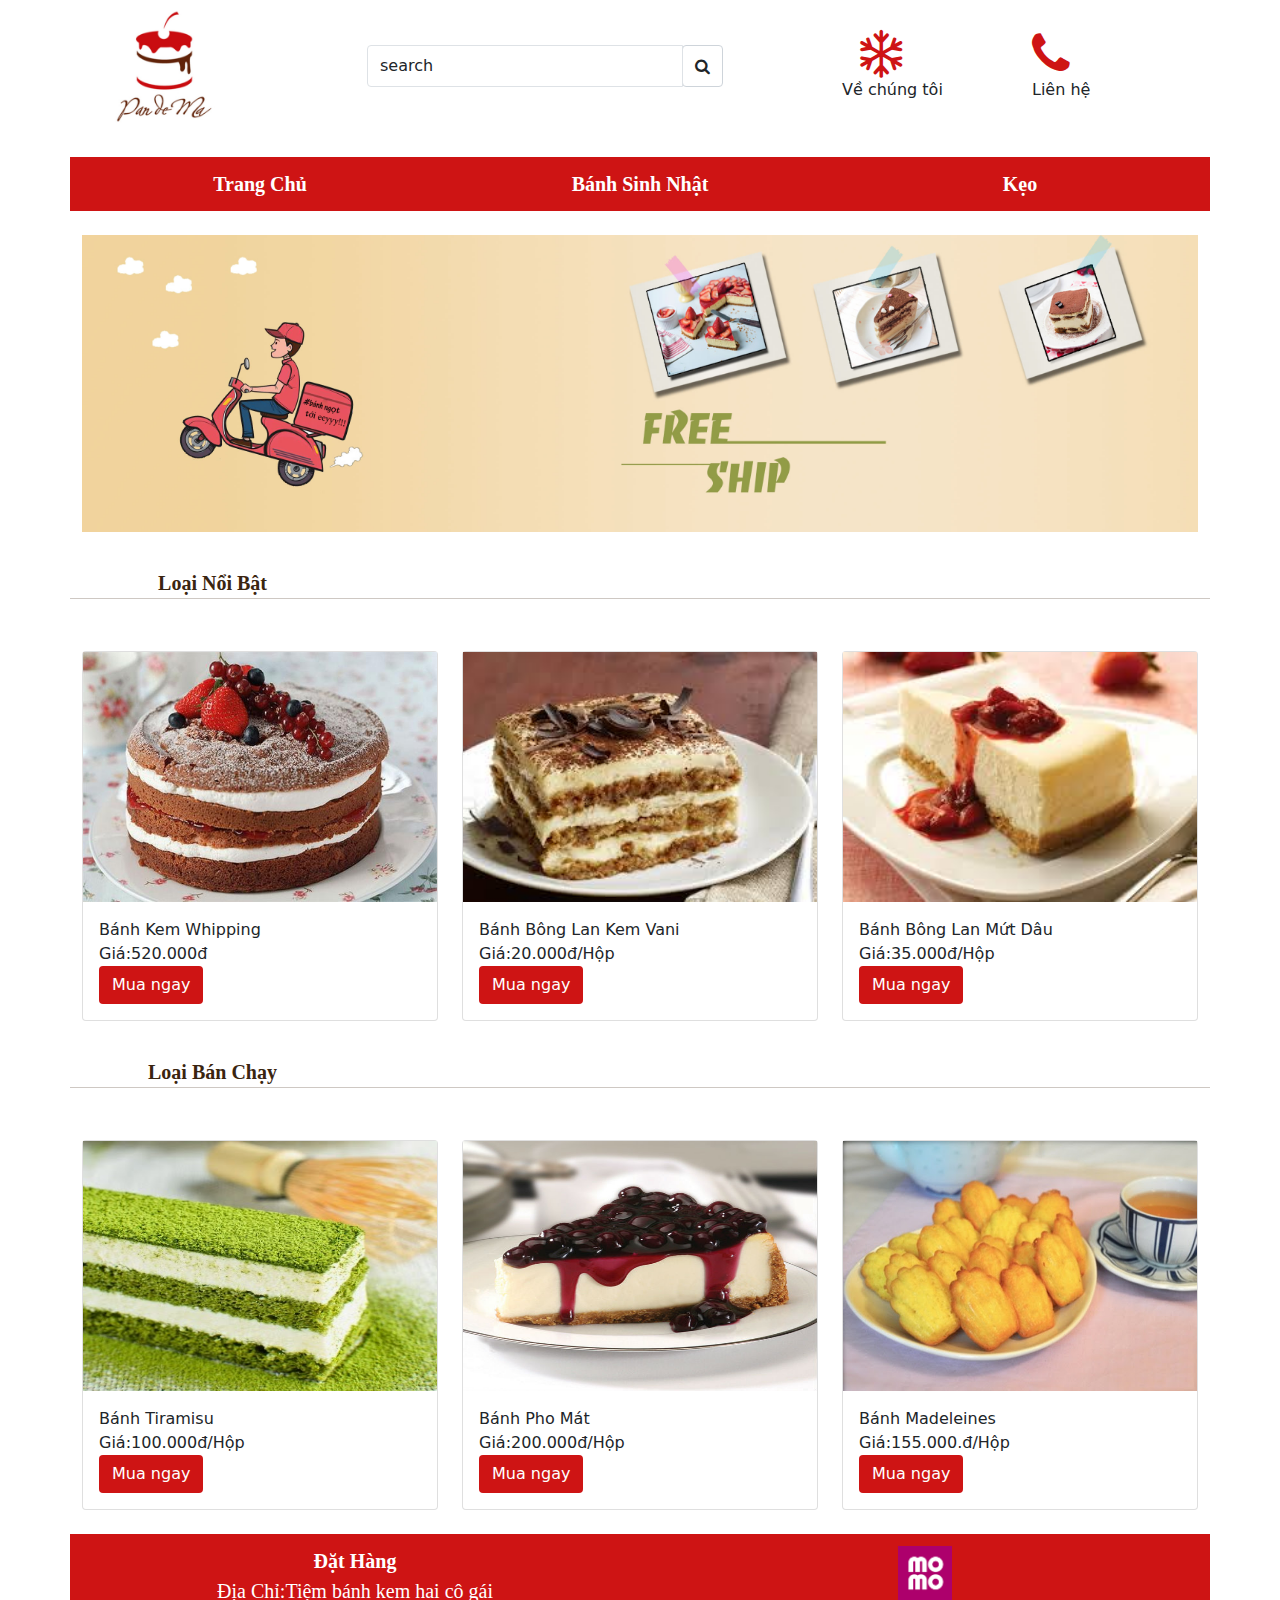
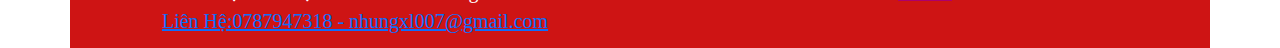
<file: index.html>
<!doctype html>
<html>

<head>
    <meta charset="utf-8">
    <link href="css/bootstrap.min.css" rel="stylesheet">
    <link href="css/main.css" rel="stylesheet">
    <link href="https://cdnjs.cloudflare.com/ajax/libs/font-awesome/4.7.0/css/font-awesome.min.css" rel="stylesheet">

    <script src="js/jquery-3.5.1.min.js"></script>
    <style>
        .mySlides {display:none;}
        </style>
    <title>Trang chủ</title>
</head>

<body>
    <div class="container">
        <div class="row ">
            <div class="col-2"><img src="hinh/LogoMain.jpg" width="100%"></div>
            <div class="col-1" ></div>
            <div class="col-4" style="    align-self: center;">
                <div class="input-group">
                    <input class="form-control py-2 border-right-0 border" type="search" value="search" id="example-search-input">
                    <span class="input-group-append">
                        <div class="input-group-text bg-transparent" style="height: 100%;"><i class="fa fa-search"></i></div>
                    </span>
                </div>
            </div>
            <div class="col-1" style="    align-self: center;">
            </div>
            <div class="col-2" style="    align-self: center;">
                <a style="padding-left: 10%;" href="vechungtoi.html"><i class="fa fa-snowflake-o" style="font-size:48px;color:rgb(206, 20, 20)"></i></a><br>
                <a>Về chúng tôi</a>
                
            </div>
           
            <div class="col-1" style="    align-self: center;">
                <a href="lienhe.html"><i class="fa fa-phone" style="font-size:48px;color:rgb(206, 20, 20)"></i></a><br>
                <a>Liên hệ</a>
            </div>
           
        </div>
        <br>
        <div class="row panel1">
            <div class="col-4"> <a href="index.html"><b>Trang Chủ</b></a></div>
            <div class="col-4"> <a href="tranggbanhsinhnhat.html"><b>Bánh Sinh Nhật</b></a></div>
            <div class="col-4"> <a href="keo.html"><b>Kẹo</b></a></div>
        </div>
        <br>
        <div class="row">
            <div class="w3-content w3-section" >
                <img class="mySlides" src="hinh/Untitled-1.jpg" style="width:100%">
                <img class="mySlides" src="hinh/hinhgiangsinh.jpg" style="width:100%">
              </div>
        </div>
        <br>
        <div class="row panel2">
            <div class="col-3"><b>Loại Nổi Bật</b></div>
            <hr>
        </div>
        <br>
        <div class="row">
            <div class="col-4">
                <div class="card">
                    <div><img class="my-img" src="hinh/banhngon11-1471925922_660x0.jpg"></div>
                    <div class="card-body">
                        Bánh Kem Whipping<br>
                        Giá:520.000đ<br>
                        <a href="chitietsanpham.html" class="btn button-muahang">Mua ngay</a>
                    </div>
                </div>
            </div>
            <div class="col-4">
                <div class="card">
                    <div><img class="my-img" src="hinh/images (1).jpg"></div>
                    <div class="card-body">
                        Bánh Bông Lan Kem Vani<br>
                        Giá:20.000đ/Hộp<br>
                        <a href="chitietsanpham.html" class="btn button-muahang">Mua ngay</a>
                    </div>
                </div>
            </div>
            <div class="col-4">
                <div class="card">
                    <div><img class="my-img" src="hinh/images (2).jpg" width="100%"></div>
                    <div class="card-body">
                        Bánh Bông Lan Mứt Dâu<br>
                        Giá:35.000đ/Hộp<br>
                        <a href="chitietsanpham.html" class="btn button-muahang">Mua ngay</a>
                    </div>
                </div>
            </div>
        </div>
        <br>
        <div class="row panel2">
            <div class="col-3"><b>Loại Bán Chạy</b></div>
            <hr>
        </div><br>
        <div class="row">
            <div class="col-4">
                <div class="card">
                    <div><img class="my-img" src="hinh/banh-tiramisu-tra-xanh.jpg"></div>
                    <div class="card-body">
                        Bánh Tiramisu<br>
                        Giá:100.000đ/Hộp<br>
                        <a href="chitietsanpham.html" class="btn button-muahang">Mua ngay</a>
                    </div>
                </div>
            </div>
            <div class="col-4">
                <div class="card">
                    <div><img class="my-img" src="hinh/Cach-lam-cheesecake-socola-don-gian-khong-can-lo-nuong-08.jpg">
                    </div>
                    <div class="card-body">
                        Bánh Pho Mát<br>
                        Giá:200.000đ/Hộp<br>
                        <a href="chitietsanpham.html" class="btn button-muahang">Mua ngay</a>
                    </div>
                </div>
            </div>
            <div class="col-4">
                <div class="card">
                    <div><img class="my-img" src="hinh/15853.jpg"></div>
                    <div class="card-body">
                        Bánh Madeleines<br>
                        Giá:155.000.đ/Hộp<br>
                        <a href="chitietsanpham.html" class="btn button-muahang">Mua ngay</a>
                    </div>
                </div>
            </div>
        </div>
        <br>
        <div class="row panel1">
            <div class="col-6"><b>Đặt Hàng</b><br>
                Địa Chỉ:Tiệm bánh kem hai cô gái<br>
                <a href="https://mail.google.com"> Liên Hệ:0787947318 - nhungxl007@gmail.com<br></a>

            </div>
            <div class="col-6">
                <a href="https://momo.vn/"><img src="hinh/momo.jpg" width="10%"></a>
            </div>

        </div>
    </div>
    <script src="js/bootstrap.min.js"></script>
    <script>
        var myIndex = 0;
        carousel();
        
        function carousel() {
          var i;
          var x = document.getElementsByClassName("mySlides");
          for (i = 0; i < x.length; i++) {
            x[i].style.display = "none";  
          }
          myIndex++;
          if (myIndex > x.length) {myIndex = 1}    
          x[myIndex-1].style.display = "block";  
          setTimeout(carousel, 2000); // Change image every 2 seconds
        }
        </script>
</body>

</html>
</file>
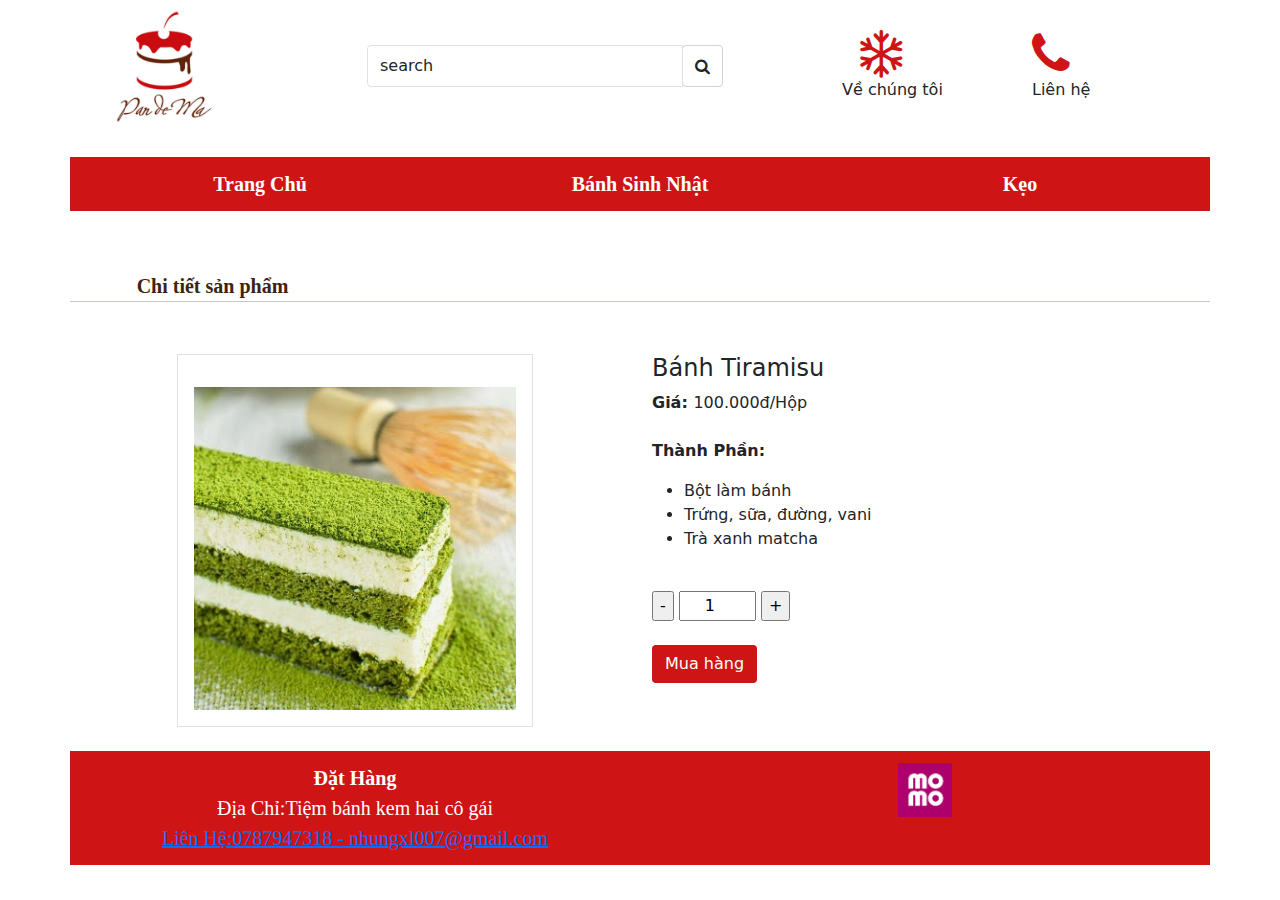
<file: chitietsanpham.html>
<!doctype html>
<html>

<head>
    <meta charset="utf-8">
    <link href="css/bootstrap.min.css" rel="stylesheet">
    <link href="css/main.css" rel="stylesheet">
    <link href="https://cdnjs.cloudflare.com/ajax/libs/font-awesome/4.7.0/css/font-awesome.min.css" rel="stylesheet">

    <script src="js/jquery-3.5.1.min.js"></script>
    <title>Liên hệ</title>
</head>

<body>
    <div class="container">
        <div class="row ">
            <div class="col-2"><img src="hinh/LogoMain.jpg" width="100%"></div>
            <div class="col-1" ></div>
            <div class="col-4" style="    align-self: center;">
                <div class="input-group">
                    <input class="form-control py-2 border-right-0 border" type="search" value="search" id="example-search-input">
                    <span class="input-group-append">
                        <div class="input-group-text bg-transparent" style="height: 100%;"><i class="fa fa-search"></i></div>
                    </span>
                </div>
            </div>
            <div class="col-1" style="    align-self: center;">
            </div>
            <div class="col-2" style="    align-self: center;">
                <a style="padding-left: 10%;" href="vechungtoi.html"><i class="fa fa-snowflake-o" style="font-size:48px;color:rgb(206, 20, 20)"></i></a><br>
                <a>Về chúng tôi</a>
                
            </div>
            <div class="col-1" style="    align-self: center;">
                <a href="lienhe.html"><i class="fa fa-phone" style="font-size:48px;color:rgb(206, 20, 20)"></i></a><br>
                <a>Liên hệ</a>
            </div>
           
        </div>
        <br>
        <div class="row panel1">
            <div class="col-4"> <a href="index.html"><b>Trang Chủ</b></a></div>
            <div class="col-4"> <a href="tranggbanhsinhnhat.html"><b>Bánh Sinh Nhật</b></a></div>
            <div class="col-4"> <a href="keo.html"><b>Kẹo</b></a></div>
        </div>
        <br>
        
        <br>
        <div class="row panel2">
            <div class="col-3"><b>Chi tiết sản phẩm</b></div>
            <hr>
        </div>
        <br>
        <div >
            <div class="row">
                <div class="col-1">
                </div>
                <div class="col-4">
                    <div class="media border p-3">
                        <img src="hinh/banh-tiramisu-tra-xanh.jpg" style="width:100%" class="mr-3 mt-3" height="40%">
                        
                    </div>
                    </div>
                    <div class="col-1">
                    </div>
                    <div class="col-6">
                        <div class="media-body">
                            <h4>Bánh Tiramisu</h4>
                            <p><b>Giá: </b>100.000đ/Hộp<br><br>
                            <b>Thành Phần:</b><br>
                            <ul>
                                <li>Bột làm bánh</li>
                                <li>Trứng, sữa, đường, vani</li>
                                <li>Trà xanh matcha</li>
                            </ul>
                            <br>
                            <div class="buttons_added">
                                <input onclick="var result = document.getElementById('quantity'); var qty = result.value; if( !isNaN(qty) &qty>1) result.value--;return false;" class="minus is-form" type="button" value="-">
                                <input id="quantity" class="input-qty" max="10" min="1" name="" type="number" value="1" style=" text-align: center; ">
                                <input onclick="var result = document.getElementById('quantity'); var qty = result.value; if( !isNaN(qty) &qty<10) result.value++;return false;" class="plus is-form" type="button" value="+">
                             </div>
                             <br>
                             <div>
                                <button class="btn button-gui" onclick="alert('Đặt hàng thành công')"  >Mua hàng</button>
                             </div>
                        </div>

                    </div>
                </div>
            <div class="row" >
                <div class="col-6"></div>
                <div class="col-1">
                   
                </div>
                <div class="col-5"></div>
                <div class="col-1"></div>
                
            </div>
    </div>
        <br>
        <div class="row panel1">
            <div class="col-6"><b>Đặt Hàng</b><br>
                Địa Chỉ:Tiệm bánh kem hai cô gái<br>
                <a href="https://mail.google.com"> Liên Hệ:0787947318 - nhungxl007@gmail.com<br></a>

            </div>
            <div class="col-6">
                <a href="https://momo.vn/"><img src="hinh/momo.jpg" width="10%"></a>
            </div>

        </div>
    </div>
    <script src="js/bootstrap.min.js"></script>
</body>

</html>
</file>
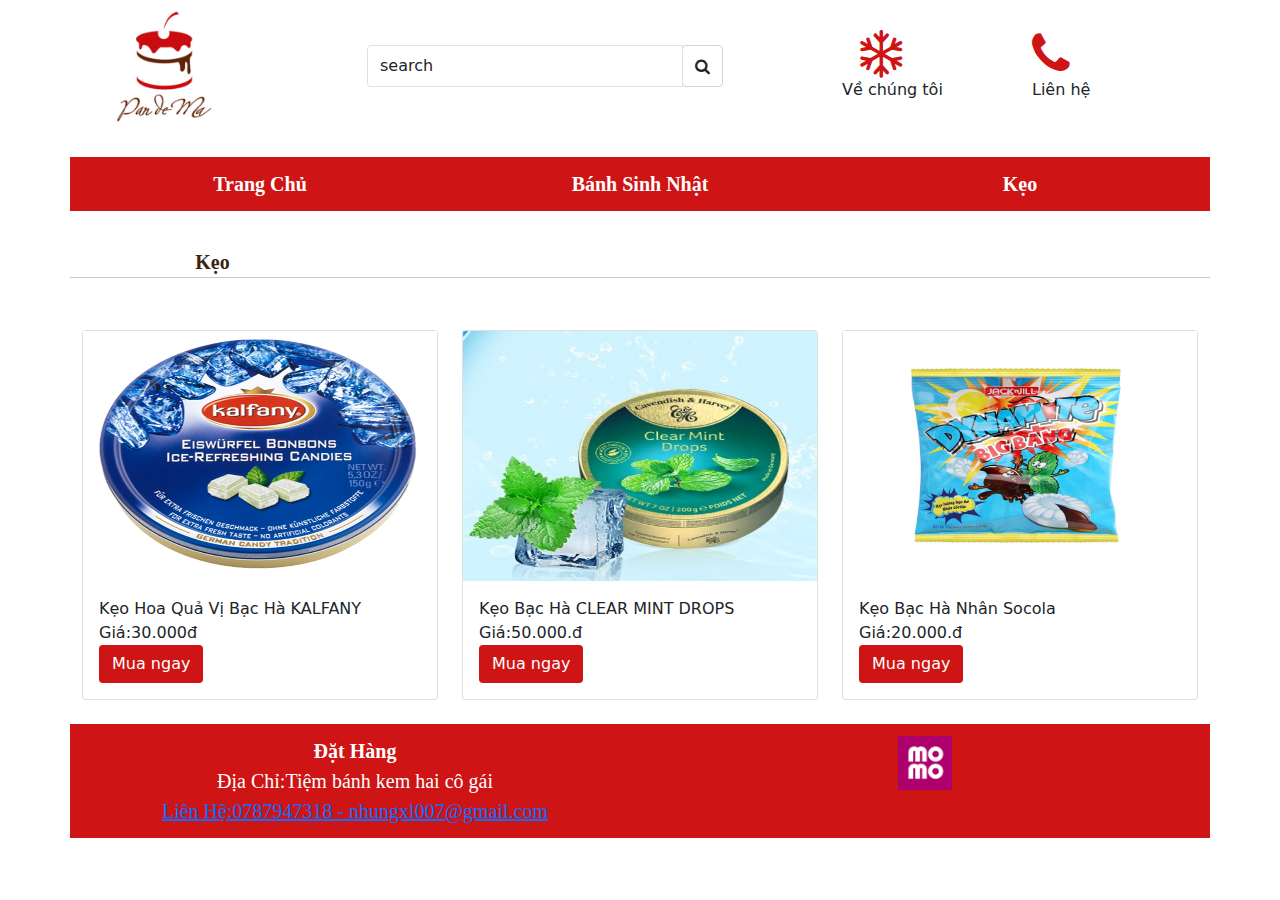
<file: keo.html>
<!doctype html>
<html>

<head>
    <meta charset="utf-8">
    <link href="css/bootstrap.min.css" rel="stylesheet">
    <link href="css/main.css" rel="stylesheet">
    <link href="https://cdnjs.cloudflare.com/ajax/libs/font-awesome/4.7.0/css/font-awesome.min.css" rel="stylesheet">

    <script src="js/jquery-3.5.1.min.js"></script>
    <title>Kẹo</title>
</head>

<body>
    <div class="container">
        <div class="row ">
            <div class="col-2"><img src="hinh/LogoMain.jpg" width="100%"></div>
            <div class="col-1" ></div>
            <div class="col-4" style="    align-self: center;">
                <div class="input-group">
                    <input class="form-control py-2 border-right-0 border" type="search" value="search" id="example-search-input">
                    <span class="input-group-append">
                        <div class="input-group-text bg-transparent" style="height: 100%;"><i class="fa fa-search"></i></div>
                    </span>
                </div>
            </div>
            <div class="col-1" style="    align-self: center;">
            </div>
            <div class="col-2" style="    align-self: center;">
                <a style="padding-left: 10%;" href="vechungtoi.html"><i class="fa fa-snowflake-o" style="font-size:48px;color:rgb(206, 20, 20)"></i></a><br>
                <a>Về chúng tôi</a>
                
            </div>
            <div class="col-1" style="    align-self: center;">
                <a href="lienhe.html"><i class="fa fa-phone" style="font-size:48px;color:rgb(206, 20, 20)"></i></a><br>
                <a>Liên hệ</a>
            </div>
           
        </div>
        <br>
        <div class="row panel1">
            <div class="col-4"> <a href="index.html"><b>Trang Chủ</b></a></div>
            <div class="col-4"> <a href="tranggbanhsinhnhat.html"><b>Bánh Sinh Nhật</b></a></div>
            <div class="col-4"> <a href="keo.html"><b>Kẹo</b></a></div>
        </div>
        <br>
       
        <div class="row panel2">
            <div class="col-3"><b>Kẹo</b></div>
            <hr>
        </div>
        <br>
        <div class="row">
            <div class="col-4">
                <div class="card">
                    <div><img class="my-img" src="hinh/keo-hoa-qua-kalfany-vi-bac-ha-150g-p295.jpg">
                    </div>
                    <div class="card-body">
                        Kẹo Hoa Quả Vị Bạc Hà KALFANY<br>
                        Giá:30.000đ<br>
                        <a href="chitietsanpham.html" class="btn button-muahang">Mua ngay</a>
                    </div>
                </div>
            </div>
            <div class="col-4">
                <div class="card">
                    <div><img class="my-img" src="hinh/KY0ZJQ.jpg" ></div>
                    <div class="card-body">
                        Kẹo Bạc Hà CLEAR MINT DROPS<br>
                        Giá:50.000.đ<br>
                        <a href="chitietsanpham.html" class="btn button-muahang">Mua ngay</a>
                    </div>
                </div>
            </div>
            <div class="col-4">
                <div class="card">
                    <div><img class="my-img" src="hinh/keo-bac-ha-nhan-socola-dynamite-big-bang-goi-60g.jpg"
                           ></div>
                    <div class="card-body">
                        Kẹo Bạc Hà Nhân Socola<br>
                        Giá:20.000.đ<br>
                        <a href="chitietsanpham.html" class="btn button-muahang">Mua ngay</a>
                    </div>
                </div>
            </div>
        </div>
        <br>
        <div class="row panel1">
            <div class="col-6"><b>Đặt Hàng</b><br>
                Địa Chỉ:Tiệm bánh kem hai cô gái<br>
                <a href="https://mail.google.com"> Liên Hệ:0787947318 - nhungxl007@gmail.com<br></a>

            </div>
            <div class="col-6">
                <a href="https://momo.vn/"><img src="hinh/momo.jpg" width="10%"></a>
            </div>

        </div>
    </div>
    <script src="js/bootstrap.min.js"></script>

</body>

</html>
</file>
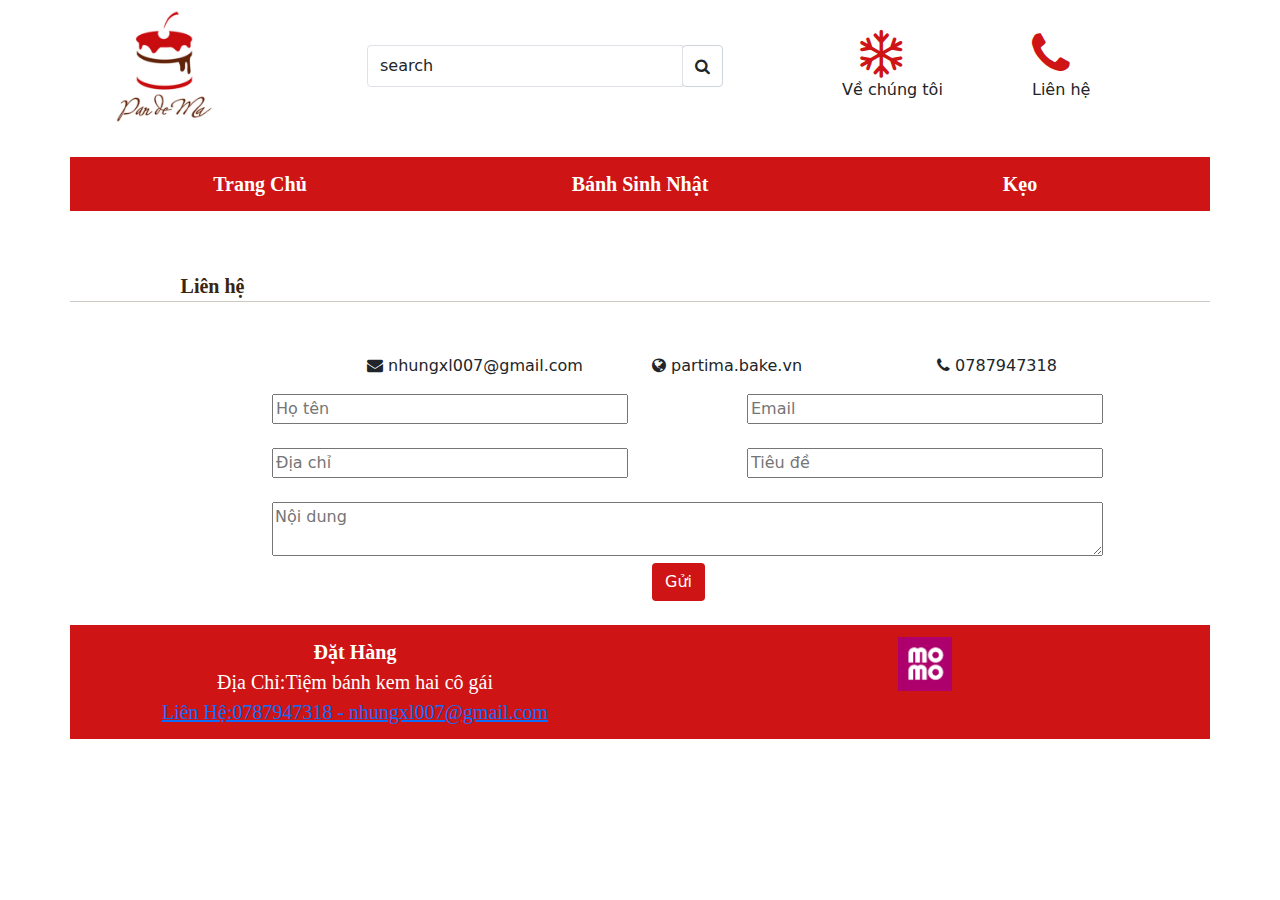
<file: lienhe.html>
<!doctype html>
<html>

<head>
    <meta charset="utf-8">
    <link href="css/bootstrap.min.css" rel="stylesheet">
    <link href="css/main.css" rel="stylesheet">
    <link href="https://cdnjs.cloudflare.com/ajax/libs/font-awesome/4.7.0/css/font-awesome.min.css" rel="stylesheet">

    <script src="js/jquery-3.5.1.min.js"></script>
    <title>Liên hệ</title>
</head>

<body>
    <div class="container">
        <div class="row ">
            <div class="col-2"><img src="hinh/LogoMain.jpg" width="100%"></div>
            <div class="col-1" ></div>
            <div class="col-4" style="    align-self: center;">
                <div class="input-group">
                    <input class="form-control py-2 border-right-0 border" type="search" value="search" id="example-search-input">
                    <span class="input-group-append">
                        <div class="input-group-text bg-transparent" style="height: 100%;"><i class="fa fa-search"></i></div>
                    </span>
                </div>
            </div>
            <div class="col-1" style="    align-self: center;">
            </div>
            <div class="col-2" style="    align-self: center;">
                <a style="padding-left: 10%;" href="vechungtoi.html"><i class="fa fa-snowflake-o" style="font-size:48px;color:rgb(206, 20, 20)"></i></a><br>
                <a>Về chúng tôi</a>
                
            </div>
            <div class="col-1" style="    align-self: center;">
                <a href="lienhe.html"><i class="fa fa-phone" style="font-size:48px;color:rgb(206, 20, 20)"></i></a><br>
                <a>Liên hệ</a>
            </div>
           
        </div>
        <br>
        <div class="row panel1">
            <div class="col-4"> <a href="index.html"><b>Trang Chủ</b></a></div>
            <div class="col-4"> <a href="tranggbanhsinhnhat.html"><b>Bánh Sinh Nhật</b></a></div>
            <div class="col-4"> <a href="keo.html"><b>Kẹo</b></a></div>
        </div>
        <br>
        
        <br>
        <div class="row panel2">
            <div class="col-3"><b>Liên hệ</b></div>
            <hr>
        </div>
        <br>
        <div class="report-content">
            <div class="row">
                <div class="col-3"></div>
                <div class="col-3"><p><i class="fa fa-envelope"></i> nhungxl007@gmail.com</p></div>
                <div class="col-3"><p><i class="fa fa-globe"></i> partima.bake.vn</p></div>
                <div class="col-3"><p><i class="fa fa-phone"></i> 0787947318</p></div>
            </div>
           
            <div class="row">
                <div class="col-2"></div>
                <div class="col-4 " >
                    <input class="text-lienhe" type="text" name="user-name" id="user-name" placeholder="Họ tên">
                </div>
                <div class="col-1"></div>
                <div class="col-4">
                    <input class="text-lienhe"  type="text" name="user-mail" id="user-email" placeholder="Email">
                </div>

                
            </div>
            <br>
            <div class="row">
                <div class="col-2"></div>
                <div class="col-4">
                    <input class="text-lienhe"  type="text" name="user-name" id="user-address" placeholder="Địa chỉ">
                </div>
                <div class="col-1"></div>
                <div class="col-4">
                    <input class="text-lienhe"  type="text" name="user-mail" id="user-title" placeholder="Tiêu đề">
                </div>
                
            </div>
            <br>
            <div class="row">
                <div class="col-2"></div>
                <div class="col-9">
                <textarea class="text-lienhe"  name="user-content" id="user-content" placeholder="Nội dung"></textarea>

                </div>
                
            </div>
            <div class="row" >
                <div class="col-6"></div>
                <div class="col-1">
                    <button class="btn button-gui" >Gửi</button>
                </div>
                <div class="col-5"></div>
                <div class="col-1"></div>
                
            </div>
    </div>
        <br>
        <div class="row panel1">
            <div class="col-6"><b>Đặt Hàng</b><br>
                Địa Chỉ:Tiệm bánh kem hai cô gái<br>
                <a href="https://mail.google.com"> Liên Hệ:0787947318 - nhungxl007@gmail.com<br></a>

            </div>
            <div class="col-6">
                <a href="https://momo.vn/"><img src="hinh/momo.jpg" width="10%"></a>
            </div>

        </div>
    </div>
    <script src="js/bootstrap.min.js"></script>
</body>

</html>
</file>
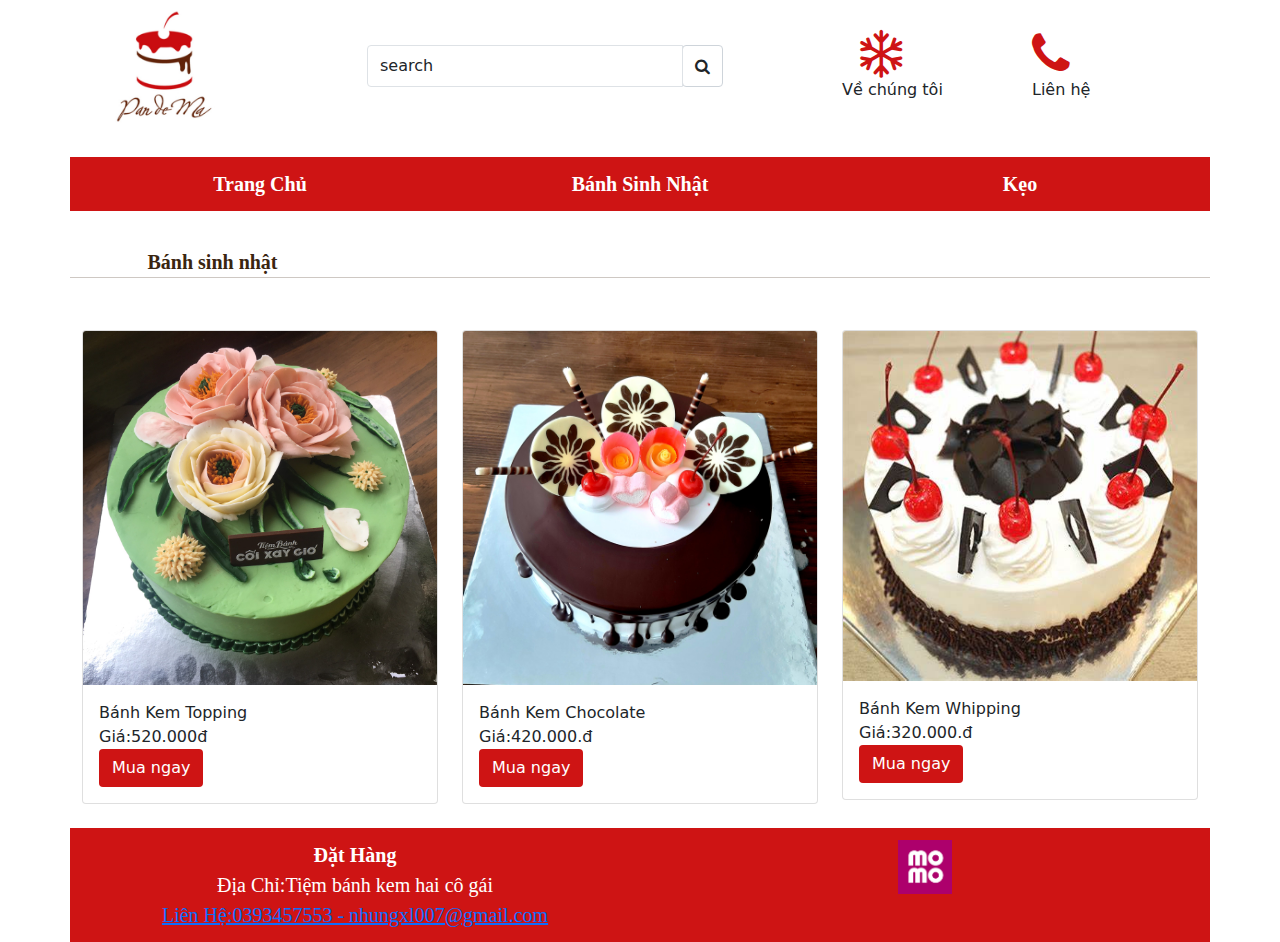
<file: tranggbanhsinhnhat.html>
<!doctype html>
<html>

<head>
    <meta charset="utf-8">
    <link href="css/bootstrap.min.css" rel="stylesheet">
    <link href="css/main.css" rel="stylesheet">
    <link href="https://cdnjs.cloudflare.com/ajax/libs/font-awesome/4.7.0/css/font-awesome.min.css" rel="stylesheet">

    <script src="js/jquery-3.5.1.min.js"></script>
    <title>Bánh sinh nhật</title>
</head>

<body>
    <div class="container">
        <div class="row ">
            <div class="col-2"><img src="hinh/LogoMain.jpg" width="100%"></div>
            <div class="col-1" ></div>
            <div class="col-4" style="    align-self: center;">
                <div class="input-group">
                    <input class="form-control py-2 border-right-0 border" type="search" value="search" id="example-search-input">
                    <span class="input-group-append">
                        <div class="input-group-text bg-transparent" style="height: 100%;"><i class="fa fa-search"></i></div>
                    </span>
                </div>
            </div>
            <div class="col-1" style="    align-self: center;">
            </div>
            <div class="col-2" style="    align-self: center;">
                <a style="padding-left: 10%;" href="vechungtoi.html"><i class="fa fa-snowflake-o" style="font-size:48px;color:rgb(206, 20, 20)"></i></a><br>
                <a>Về chúng tôi</a>
                
            </div>
            <div class="col-1" style="    align-self: center;">
                <a href="lienhe.html"><i class="fa fa-phone" style="font-size:48px;color:rgb(206, 20, 20)"></i></a><br>
                <a>Liên hệ</a>
            </div>
           
        </div>
        <br>
        <div class="row panel1">
            <div class="col-4"> <a href="index.html"><b>Trang Chủ</b></a></div>
            <div class="col-4"> <a href="tranggbanhsinhnhat.html"><b>Bánh Sinh Nhật</b></a></div>
            <div class="col-4"> <a href="keo.html"><b>Kẹo</b></a></div>
        </div>
        <br>

        <div class="row panel2">
            <div class="col-3"><b>Bánh sinh nhật</b></div>
            <hr>
        </div>
        <br>
        <div class="row">
            <div class="col-4">
                <div class="card">
                    <div><img class="card-img-top" src="hinh/2b437a0ae540041e5d51_master.jpg" width="100%"></div>
                    <div class="card-body">
                        Bánh Kem Topping<br>
                        Giá:520.000đ<br>
                        <a href="chitietsanpham.html" class="btn button-muahang">Mua ngay</a>
                    </div>
                </div>
            </div>
            <div class="col-4">
                <div class="card">
                    <div><img class="card-img-top" src="hinh/banh-kem-sinh-nhat-zk6wabvt.jpg" width="100%"></div>
                    <div class="card-body">
                        Bánh Kem Chocolate<br>
                        Giá:420.000.đ<br>
                        <a href="chitietsanpham.html" class="btn button-muahang">Mua ngay</a>
                    </div>
                </div>
            </div>
            <div class="col-4">
                <div class="card">
                    <div><img class="card-img-top" src="hinh/OIP.jpg" width="100%" height="350px"></div>
                    <div class="card-body">
                        Bánh Kem Whipping<br>
                        Giá:320.000.đ<br>
                        <a href="chitietsanpham.html" class="btn button-muahang">Mua ngay</a>
                    </div>
                </div>
            </div>
        </div>
        <br>
        <div class="row panel1" >
    	<div class=" col-6"><b>Đặt Hàng</b><br>
            Địa Chỉ:Tiệm bánh kem hai cô gái<br>
            <a href="https://mail.google.com"> Liên Hệ:0393457553 - nhungxl007@gmail.com<br></a>

            </div>
            <div class="col-6">
                <a href="https://momo.vn/"><img src="hinh/momo.jpg" width="10%"></a>
             </div>


         </div>
    </div>
    <script src="js/bootstrap.min.js"></script>
</body>

</html>
</file>
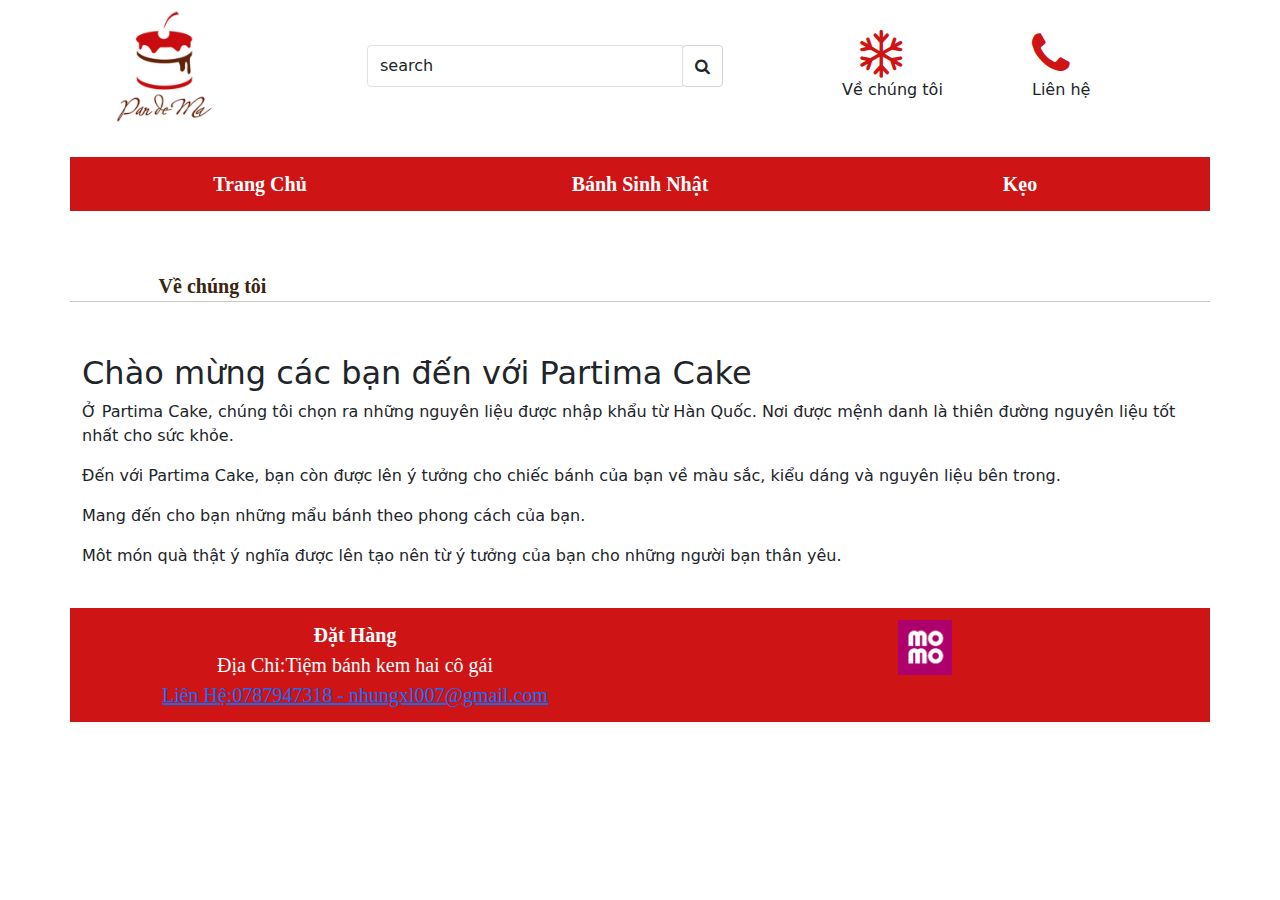
<file: vechungtoi.html>
<!doctype html>
<html>

<head>
    <meta charset="utf-8">
    <link href="css/bootstrap.min.css" rel="stylesheet">
    <link href="css/main.css" rel="stylesheet">
    <link href="https://cdnjs.cloudflare.com/ajax/libs/font-awesome/4.7.0/css/font-awesome.min.css" rel="stylesheet">

    <script src="js/jquery-3.5.1.min.js"></script>
    <title>Liên hệ</title>
</head>

<body>
    <div class="container">
        <div class="row ">
            <div class="col-2"><img src="hinh/LogoMain.jpg" width="100%"></div>
            <div class="col-1" ></div>
            <div class="col-4" style="    align-self: center;">
                <div class="input-group">
                    <input class="form-control py-2 border-right-0 border" type="search" value="search" id="example-search-input">
                    <span class="input-group-append">
                        <div class="input-group-text bg-transparent" style="height: 100%;"><i class="fa fa-search"></i></div>
                    </span>
                </div>
            </div>
            <div class="col-1" style="    align-self: center;">
            </div>
            <div class="col-2" style="    align-self: center;">
                <a style="padding-left: 10%;" href="vechungtoi.html"><i class="fa fa-snowflake-o" style="font-size:48px;color:rgb(206, 20, 20)"></i></a><br>
                <a>Về chúng tôi</a>
                
            </div>
            <div class="col-1" style="    align-self: center;">
                <a href="lienhe.html"><i class="fa fa-phone" style="font-size:48px;color:rgb(206, 20, 20)"></i></a><br>
                <a>Liên hệ</a>
            </div>
           
        </div>
        <br>
        <div class="row panel1">
            <div class="col-4"> <a href="index.html"><b>Trang Chủ</b></a></div>
            <div class="col-4"> <a href="tranggbanhsinhnhat.html"><b>Bánh Sinh Nhật</b></a></div>
            <div class="col-4"> <a href="keo.html"><b>Kẹo</b></a></div>
        </div>
        <br>
        
        <br>
        <div class="row panel2">
            <div class="col-3"><b>Về chúng tôi</b></div>
            <hr>
        </div>
        <br>
        <div class="row">
            <div class="about-item" >
                <h2 >Chào mừng các bạn đến với Partima Cake</h2>
                <p >Ở Partima Cake, chúng tôi chọn ra những nguyên liệu được nhập khẩu từ Hàn Quốc. Nơi được mệnh danh là thiên đường nguyên liệu tốt nhất cho sức khỏe.</p>

                    <p >Đến với Partima Cake, bạn còn được lên ý tưởng cho chiếc bánh của bạn về màu sắc, kiểu dáng và nguyên liệu bên trong.</p>
                    <p>Mang đến cho bạn những mẩu bánh theo phong cách của bạn.</p>
                    
                    <p >Môt món quà thật ý nghĩa được lên tạo nên từ ý tưởng của bạn cho những người bạn thân yêu.</p>
                   
            </div>
            
    </div>
        <br>
        <div class="row panel1">
            <div class="col-6"><b>Đặt Hàng</b><br>
                Địa Chỉ:Tiệm bánh kem hai cô gái<br>
                <a href="https://mail.google.com"> Liên Hệ:0787947318 - nhungxl007@gmail.com<br></a>

            </div>
            <div class="col-6">
                <a href="https://momo.vn/"><img src="hinh/momo.jpg" width="10%"></a>
            </div>

        </div>
    </div>
    <script src="js/bootstrap.min.js"></script>
</body>

</html>
</file>
<file: css/main.css>
.panel1 {
    background: rgb(206, 20, 20);
    text-align: center;
    color: white;
    padding-bottom: 12px;
    padding-top: 12px;
    font-size:20px;
    font-family: cursive;
}
.panel1 b a {
    color: white;
}
.panel2 {
    background: white;
    text-align: center;
    color: #3a2510;
    padding-bottom: 12px;
    padding-top: 12px;
    font-size:20px;
    font-family: cursive;
}
.my-img
{
    width: 100%;
    height: 250px;
}
.col-4 a
{
    text-decoration: none; 
    color: white;
}

.button-muahang
{
    background-color: rgb(206, 20, 20);
}
.button-gui
{
    background-color: rgb(206, 20, 20);
    color: white;
    
}
.text-lienhe{
    width: 100%;
}
</file>
